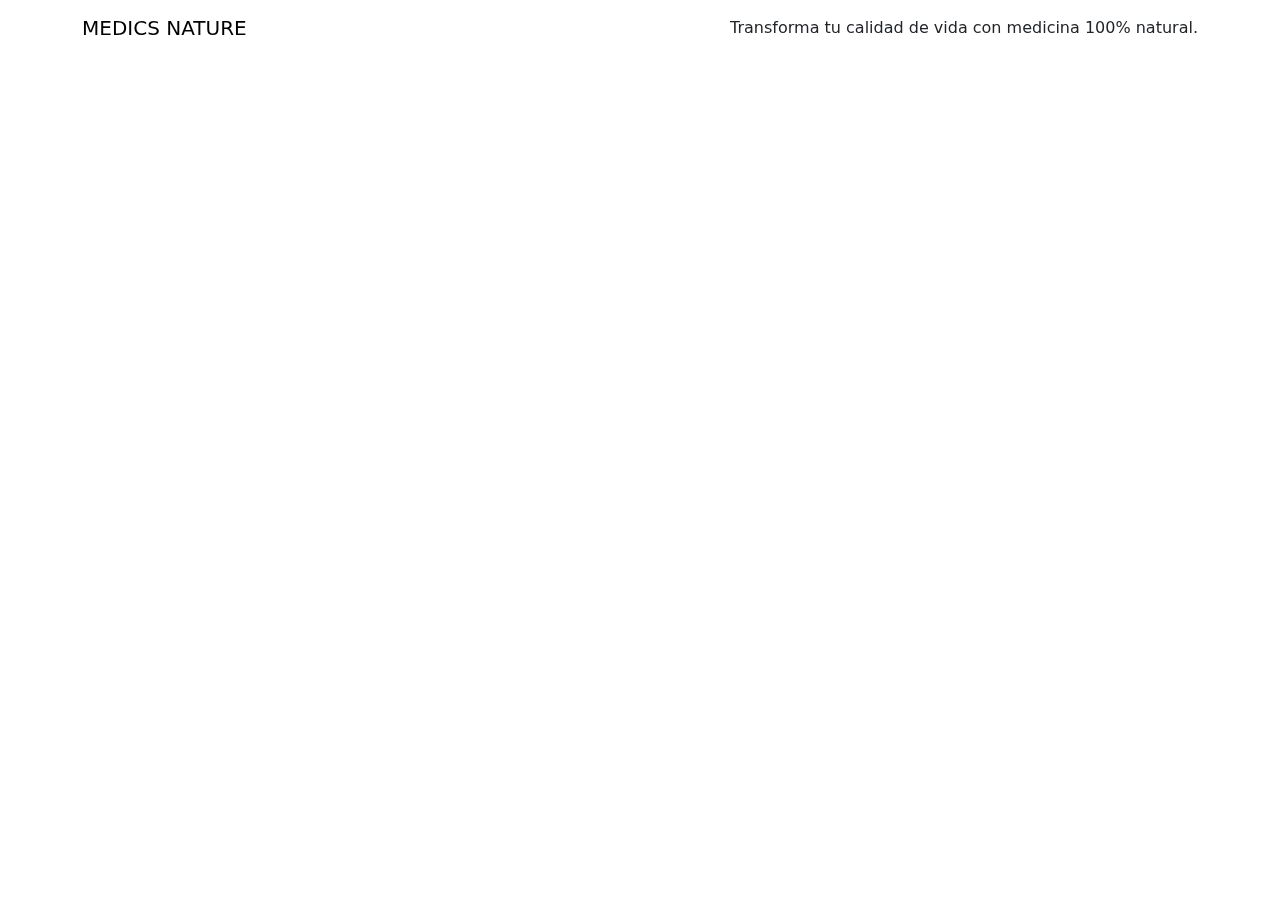
<file: templates/contenido.html>
<!DOCTYPE html>
<html lang="en">
<head>
    <meta charset="UTF-8">
    <meta name="viewport" content="width=device-width, initial-scale=1.0">
    <title>Document</title>
</head>
<body>
    <div class="main-content">
        <div class="text-center">
            <nav class="navbar navbar-expand-lg fixed-top">
                <div class="container">
                    <a class="navbar-brand me-auto" href="index.html">MEDICS NATURE</a>
                    <button class="navbar-toggler pe-0" type="button" data-bs-toggle="offcanvas" data-bs-target="#offcanvasNavbar" aria-controls="offcanvasNavbar" aria-label="Toggle navigation">
                        <span class="navbar-toggler-icon"></span>
                    </button>
                    <div class="offcanvas offcanvas-end" tabindex="-1" id="offcanvasNavbar" aria-labelledby="offcanvasNavbarLabel">
                        <div class="offcanvas-header">
                            
                            <button type="button" class="btn-close" data-bs-dismiss="offcanvas" aria-label="Close"></button>
                        </div>
                        <div class="offcanvas-body">
                            
                        </div>
                    </div>
    Transforma tu calidad de vida con medicina 100% natural.
    
    <link href="https://cdn.jsdelivr.net/npm/bootstrap@5.3.3/dist/css/bootstrap.min.css" rel="stylesheet" integrity="sha384-QWTKZyjpPEjISv5WaRU9OFeRpok6YctnYmDr5pNlyT2bRjXh0JMhjY6hW+ALEwIH" crossorigin="anonymous">
</head>
</head>
</body>
</html>
</file>
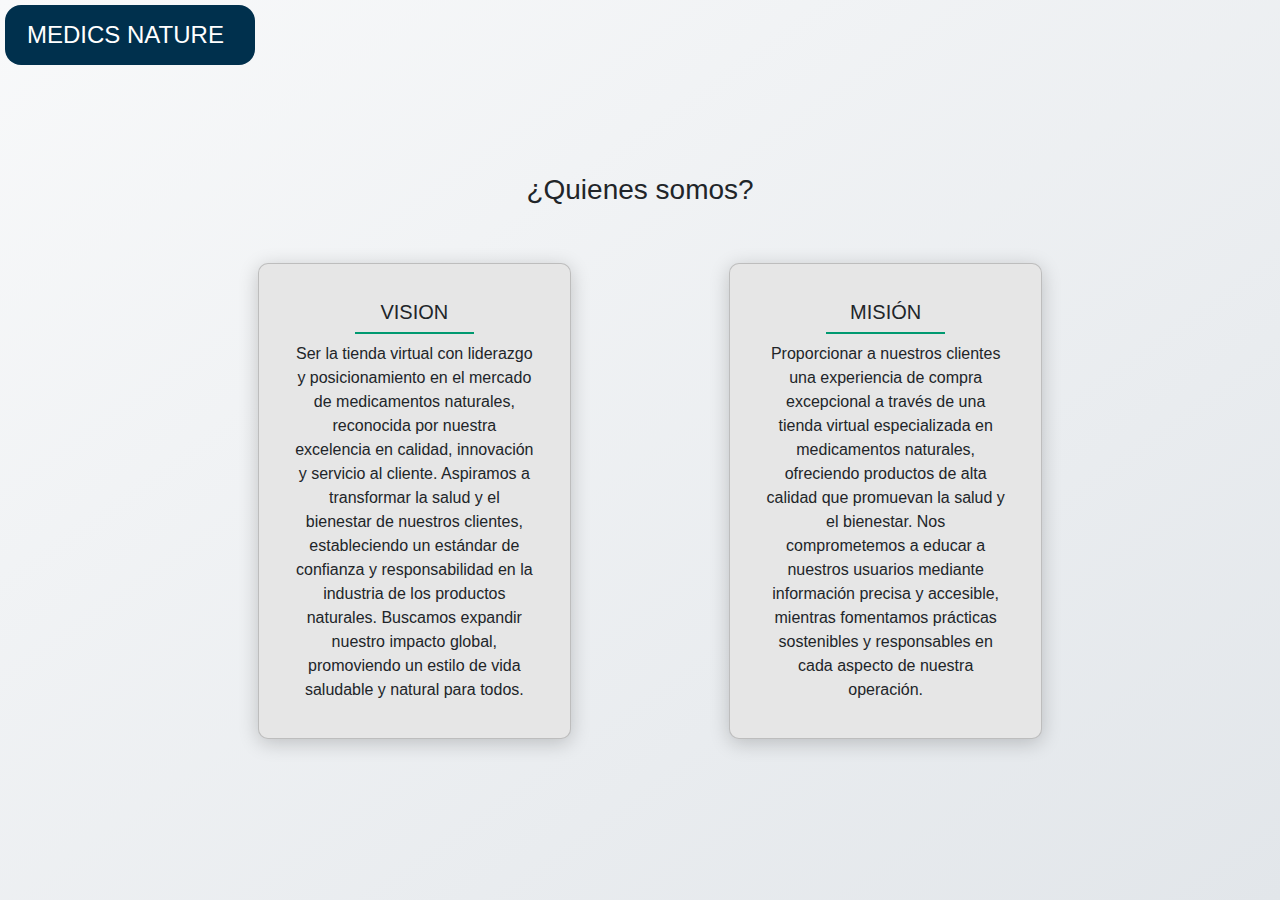
<file: templates/somos.html>
<!DOCTYPE html>
<html lang="en">
<head>
    <meta charset="UTF-8">
    <meta name="viewport" content="width=device-width, initial-scale=1.0">
    <title>MEDICS NATURE</title>
    <!-- Bootstrap CSS -->
    <link href="https://cdn.jsdelivr.net/npm/bootstrap@5.3.3/dist/css/bootstrap.min.css" rel="stylesheet" integrity="sha384-QWTKZyjpPEjISv5WaRU9OFeRpok6YctnYmDr5pNlyT2bRjXh0JMhjY6hW+ALEwIH" crossorigin="anonymous">
    <link href="/style2.css" rel="stylesheet">
</head>
<body>
    <div class="main-content">
        <div class="text-center">
            <nav class="navbar navbar-expand-lg fixed-top">
                <div class="container">
                    <a class="navbar-brand me-auto" href="index.html">MEDICS NATURE</a>
                    <button class="navbar-toggler pe-0" type="button" data-bs-toggle="offcanvas" data-bs-target="#offcanvasNavbar" aria-controls="offcanvasNavbar" aria-label="Toggle navigation">
                        <span class="navbar-toggler-icon"></span>
                    </button>
                    <div class="offcanvas offcanvas-end" tabindex="-1" id="offcanvasNavbar" aria-labelledby="offcanvasNavbarLabel">
                        <div class="offcanvas-header">
                            
                            <button type="button" class="btn-close" data-bs-dismiss="offcanvas" aria-label="Close"></button>
                        </div>
                        <div class="offcanvas-body">
                            
                        </div>
                    </div>
            </nav>
            <p class="repository-description"> <h3>¿Quienes somos?</h3> <br><br>
        <div class="row card-container justify-content-center">
            <div class="col-md-5 mb-4">
                <div class="card">
                    <div class="card-body">
                        <div class="text-center">
                            <h5 class="card-title">VISION</h5>
                            <div class="separator"></div>
                        </div>
                        <p class="card-text">
                            Ser la tienda virtual con liderazgo y posicionamiento en el mercado de medicamentos naturales, reconocida por nuestra excelencia en calidad, innovación y servicio al cliente. Aspiramos a transformar la salud y el bienestar de nuestros clientes, estableciendo un estándar de confianza y responsabilidad en la industria de los productos naturales. Buscamos expandir nuestro impacto global, promoviendo un estilo de vida saludable y natural para todos. 
                        </p>
                    </div>
                </div>
            </div>
            <div class="col-md-5 mb-4">
                <div class="card">
                    <div class="card-body">
                        <div class="text-center">
                            <h5 class="card-title">MISIÓN</h5>
                            <div class="separator"></div> <!-- Línea debajo del título -->
                        </div>
                        <p class="card-text">
                            Proporcionar a nuestros clientes una experiencia de compra excepcional a través de una tienda virtual especializada en medicamentos naturales, ofreciendo productos de alta calidad que promuevan la salud y el bienestar. Nos comprometemos a educar a nuestros usuarios mediante información precisa y accesible, mientras fomentamos prácticas sostenibles y responsables en cada aspecto de nuestra operación. 
                    </div>
                </div>
                
        
    
    
    
    <!-- Clase hero-section -->
    

    <!-- Bootstrap JS Bundle (with Popper) -->
    <script src="https://cdn.jsdelivr.net/npm/bootstrap@5.3.3/dist/js/bootstrap.bundle.min.js" integrity="sha384-1GCWJ6MsoRQ4N8OlZzUzvN4z88zYJ6vcDVo+bn58+U8/35KvETQnV/C99ftrd0+G" crossorigin="anonymous"></script>
</body>
</html>
</file>
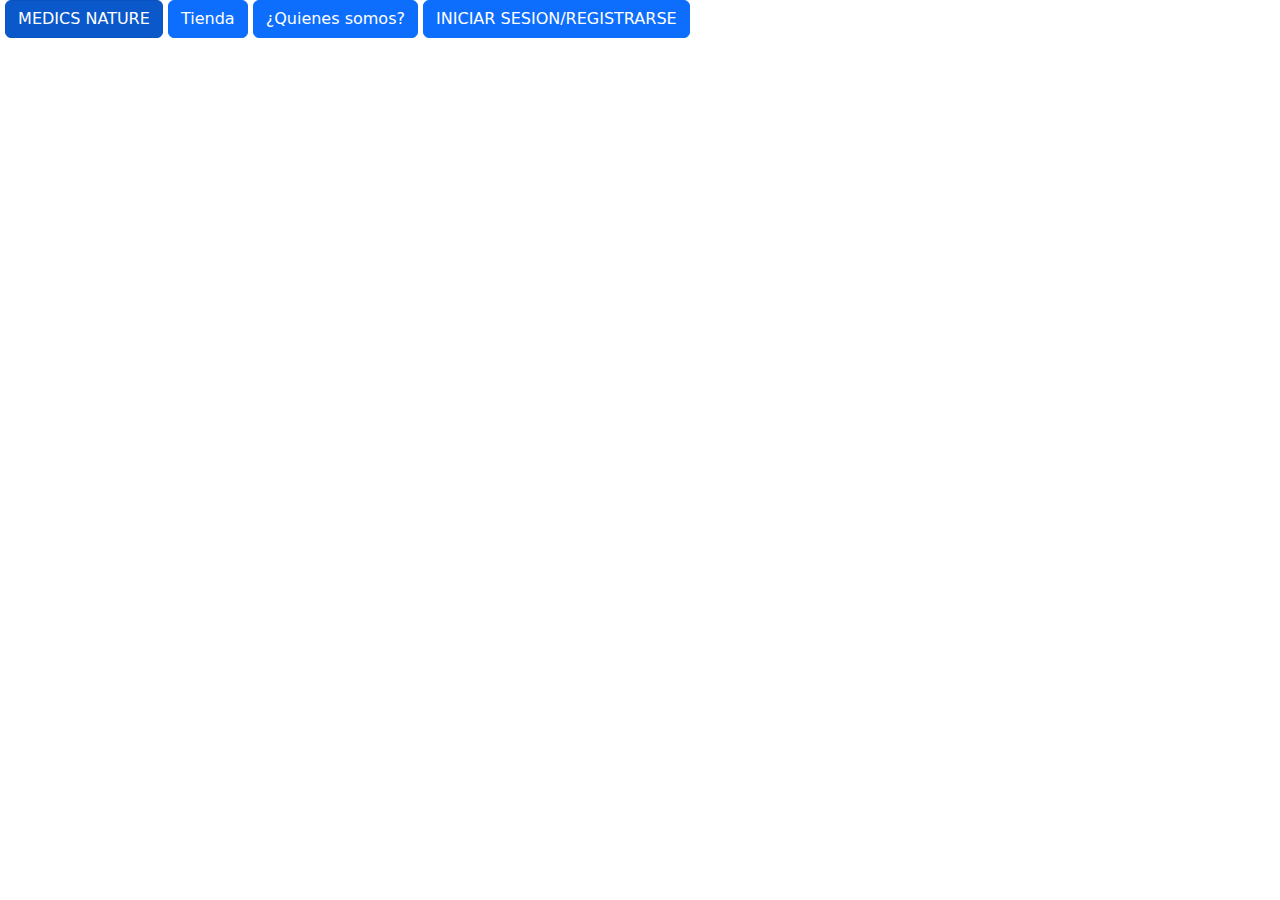
<file: templates/tienda.html>
<!DOCTYPE html>
<html lang="en">
<head>
    <meta charset="UTF-8">
    <meta name="viewport" content="width=device-width, initial-scale=1.0">
    <title>Document</title>
    <link href="https://cdn.jsdelivr.net/npm/bootstrap@5.3.3/dist/css/bootstrap.min.css" rel="stylesheet" integrity="sha384-QWTKZyjpPEjISv5WaRU9OFeRpok6YctnYmDr5pNlyT2bRjXh0JMhjY6hW+ALEwIH" crossorigin="anonymous">
    <script src="https://cdn.jsdelivr.net/npm/bootstrap@5.3.3/dist/js/bootstrap.bundle.min.js" integrity="sha384-YvpcrYf0tY3lHB60NNkmXc5s9fDVZLESaAA55NDzOxhy9GkcIdslK1eN7N6jIeHz" crossorigin="anonymous"></script>
</head>
<body>
    <div class="btn-group"></div>
        <a href="index.html" class="btn btn-primary active" aria-current="page">MEDICS NATURE</a>
        <a href="contenido.html" class="btn btn-primary">Tienda</a>
        <a href="somos.html" class="btn btn-primary">¿Quienes somos?</a>
        <a href="acceso.html" class="btn btn-primary">INICIAR SESION/REGISTRARSE</a>
    </div>
</body>
</html>
</file>
<file: style2.css>
body {
    display: flex;
    justify-content: center;
    align-items: center;
    min-height: 100vh; /* Altura mínima de la ventana */
    margin: 0; /* Eliminar margen por defecto */
    background: linear-gradient(to bottom right, #f8f9fa, #e2e6ea); /* Gradiente moderno */
    font-family: 'Arial', sans-serif; /* Fuente moderna */
}




/* Asegúrate de que el fondo azul oscuro se aplique correctamente */
.navbar {
    background-color: #00304D; /* Color de fondo azul oscuro */
    height: 60px;
    margin: 5px;
    border-radius: 16px;
    padding: 10px;
    width: 250px;
}

/* Estilo para el texto de la marca en la navbar */
.navbar-brand {
    font-weight: 100;
    color: #ffffff; /* Texto blanco para mejor contraste */
    font-size: 24px;
}

/* Estilo para los botones de login */
.login-button {
    background-color: #ffffff; /* Fondo blanco para el botón */
    color: #000000; /* Texto en color azul oscuro */
    font-size: 14px;
    padding: 8px 20px;
    border-radius: 50px;
    text-decoration: none;
    transition: 0.3s background-color;
    border: 1px solid #00304D; /* Borde azul oscuro para el botón */
}


/* Estilo para el toggler de la navbar */
.navbar-toggler {
    border: 1px solid #ffffff; /* Borde blanco para el botón */
    color: #ffffff; /* Icono del toggler en blanco */
    font-size: 1.5rem;
}

/* Estilo para el nav-link */
.nav-link {
    color: #ffffff; /* Texto blanco para mejor contraste */
    font-weight: 50;
    position: relative;
}

/* Estilo para el nav-link en hover y activo */
.nav-link:hover, .nav-link.active {
    color: #f0f0f0; /* Texto en blanco más claro en hover y estado activo */
}

@media (min-width: 50px) {
    .nav-link::before {
        content: "";
        position: absolute;
        bottom: 0;
        left: 50%;
        transform: translateX(-50%);
        width: 50px;
        height: 2px;
        background-color: #009970; /* Color verde para el subrayado */
        visibility: hidden;
        transition: 0.3s ease-in-out;
    }

    .nav-link:hover::before, .nav-link.active::before {
        width: 100%;
        visibility: visible;
    }
}

/* Estilo para la sección hero */
.hero-section {
    background: url(hero-bg.jpg) no-repeat center;
    background-size: cover;
}

.hero-section::before {
    background-color: rgba(0, 0, 0, 0.6);
    content: "";
    position: absolute;
    top: 0;
    right: 0;
    bottom: 0;
    left: 0;
}

.hero-section .container {
    height: 100vh;
    z-index: 1;
    position: relative;
}

.hero-section h1 {
    font-size: 1.5em;
}

.card-title-with-line {
    text-align: center; /* Centra el texto del título */
    position: relative;
    display: inline-block;
    padding-bottom: 10px;
    margin-bottom: 10px;
    font-size: 24px; /* Tamaño de fuente del título */
}

.card-title-with-line::after {
    content: "";
    position: absolute;
    left: 0;
    bottom: 0;
    width: 100%;
    height: 2px;
    background-color: #009970; /* Color de la línea */
}

.row {
    display: flex; /* Asegura que las columnas se alineen en una fila */
    justify-content: space-between; /* Espacia uniformemente las tarjetas */
}

/* Estilo para la tarjeta */
.card {
    background-color: #E6E6E6; /* Color de fondo */
    border-radius: 10px; /* Bordes redondeados */
    box-shadow: 0 4px 20px rgba(0, 0, 0, 0.2); /* Sombra de la tarjeta */
    padding: 20px; /* Espaciado interno */
    width: 100%; /* Asegura que la tarjeta use todo el ancho de su columna */
    max-width: 350px; /* Ancho máximo para que se mantenga proporcionada */
    margin: 0 10px; /* Espaciado entre tarjetas */
}

/* Ajustar el contenedor principal */
.main-content {
    padding-top: 20px; /* Ajuste adicional si es necesario */
    display: flex; /* Utiliza flexbox para alinear el contenido */
    justify-content: center; /* Centra el contenido horizontalmente */
    align-items: center; /* Centra verticalmente si es necesario */
    flex-direction: column; /* Para apilar el contenido verticalmente */
}

.repository-title {
    color: #39A900; /* Color verde */
    font-size: 38px; /* Tamaño de fuente del título */
    margin-top: 200px; /* Margen superior para evitar que esté pegado a la navbar */
    margin-bottom: 13px; /* Margen inferior */
}

.repository-description {
    font-size: 18px; /* Tamaño de fuente del texto descriptivo */
    color: #0a0a0a; /* Color del texto descriptivo */
    margin-inline: 50px;
}



/* Desplazar tarjeta "OBJETIVO" a la izquierda y "MISIÓN" a la derecha */
.card-container {
    display: flex; /* Alinea las tarjetas horizontalmente */
    justify-content: space-between; /* Espacio entre las tarjetas */
}

.card-container .col-md-5 {
    margin: 0; /* Elimina el margen predeterminado de Bootstrap */
}

.card-container .col-md-5:first-child {
    margin-right: auto; /* Desplaza la tarjeta "OBJETIVO" a la izquierda */
}

.card-container .col-md-5:last-child {
    margin-left: 20px; /* Espacio a la derecha de la tarjeta "MISIÓN" */
}

.card {
    height: 100%; /* Asegura que ambas tarjetas tengan la misma altura */
}

.separator {
    width: 50%; /* Ajusta el ancho de la línea */
    height: 2px; /* Altura de la línea */
    background-color: #009970; /* Color de la línea */
    margin: 0.5rem auto; /* Espaciado superior e inferior, centrado automáticamente */
}

.sociales {
    display: flex;
    justify-content: center;
    margin-block: 20px;
    width: 100%;
}
.sociales a {
    color: rgba(10, 9, 9, 0.658);
    font-size: 1.1em;
}
.sociales a:hover {
    color: #fff;
    
}
.info {
    display: flex;
    justify-content: center;
    margin-block: 20px;
    gap: 20px;
}
.footer-list_header {
    font-size: 0.9em;
    color: #949393;
}
.footer {
    display: flex;
    flex-direction: column;
    align-items: center;
}

.footer {
    background-color: #333;
    color: #fff;
    text-align: center;
    padding: 10px;
    position: fixed;
    bottom: 0;
    width: 100%;
}
.footer-tittle {
    font-size: 1.5em;
}
.footer ul{
    list-style-type: none;
    padding: 0;
    text-align: left;
}
.footer ul li{
    margin: 10px 10px;
}
.footer ul li a {
    color: #fff;
    text-decoration: none;
    font-size: 1.2em;
    font-weight: thin;

}
.footer ul li a:hover {
    color: #a5a3a3;
}
</file>
